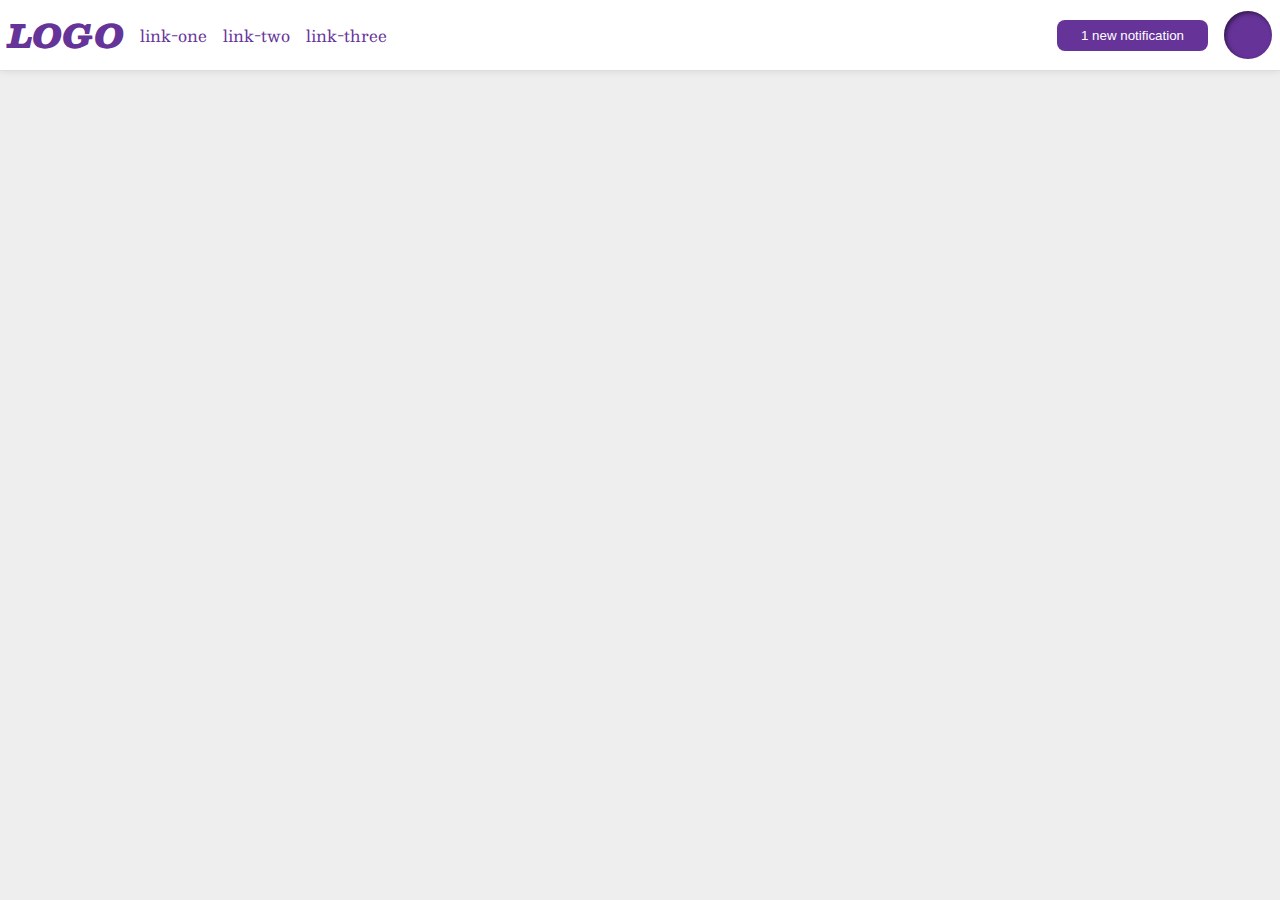
<file: foundations/flex/03-flex-header-2/index.html>
<!DOCTYPE html>
<html lang="en">
  <head>
    <meta charset="UTF-8">
    <meta http-equiv="X-UA-Compatible" content="IE=edge">
    <meta name="viewport" content="width=device-width, initial-scale=1.0">
    <title>Flex Header 2</title>
    <link rel="stylesheet" href="style.css">
  </head>
  <body>
    <div class="header">
      <div class="left-side">
        <div class="logo">
          LOGO
        </div>
      <ul class="links">
        <li><a href="https://google.com">link-one</a></li>
        <li><a href="https://google.com">link-two</a></li>
        <li><a href="https://google.com">link-three</a></li>
      </ul>
      </div>
      <div class="right-side">
        <button class="notifications">
          1 new notification
        </button>  
        <div class="profile-image"></div>
      </div>
    </div>
  </body>
</html>
</file>
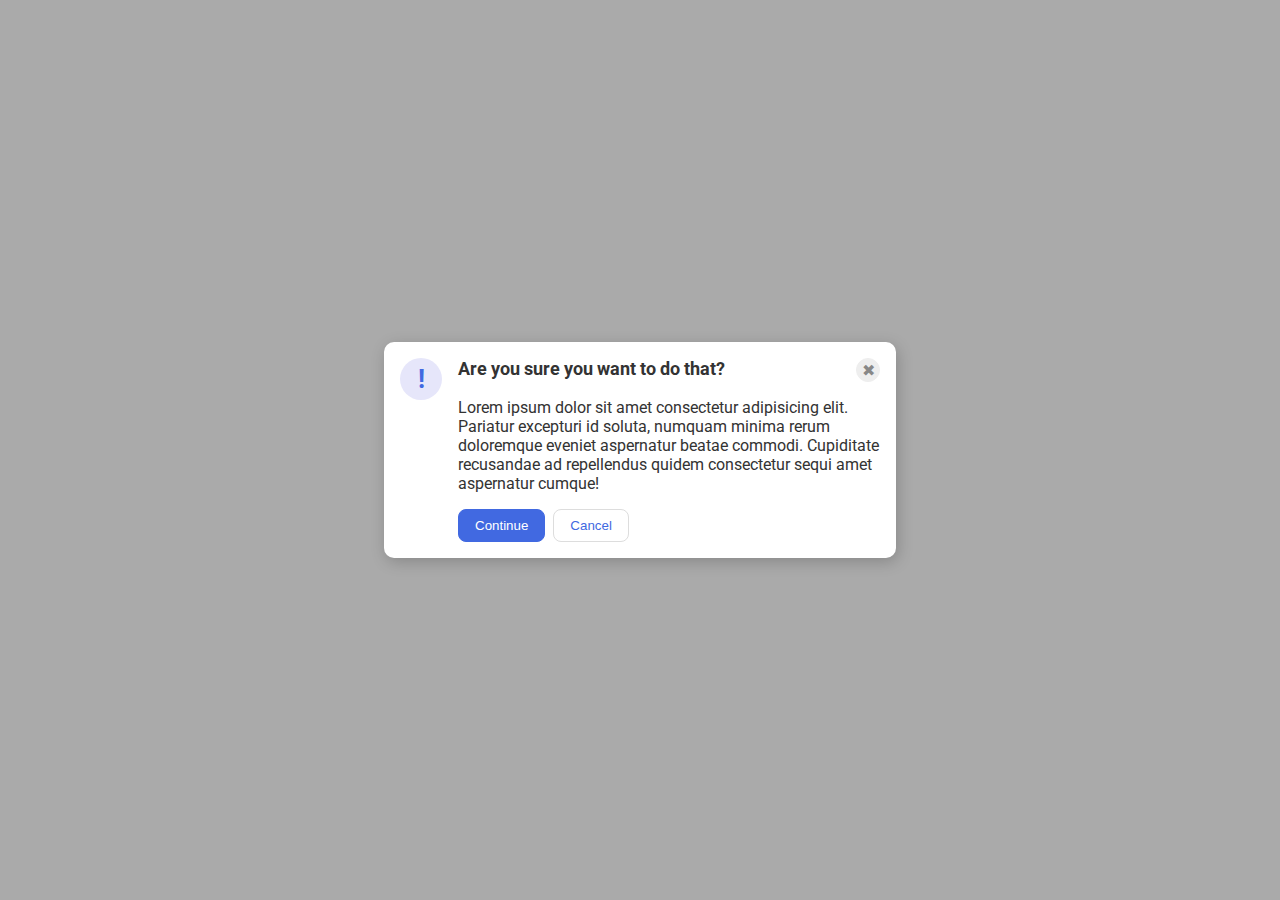
<file: foundations/flex/05-flex-modal/index.html>
<!DOCTYPE html>
<html lang="en">
  <head>
    <meta charset="UTF-8">
    <meta http-equiv="X-UA-Compatible" content="IE=edge">
    <meta name="viewport" content="width=device-width, initial-scale=1.0">
    <link rel="stylesheet" href="style.css">
    <title>Modal</title>
  </head>
  <body>
    <div class="modal">
      <div class="icon">!</div>

      <div class="right-side">
        <div class="upper">
          <div class="header">Are you sure you want to do that?</div>
          <button class="close-button">✖</button>
        </div>

        <div class="text">Lorem ipsum dolor sit amet consectetur adipisicing elit. Pariatur excepturi id soluta, numquam minima rerum doloremque eveniet aspernatur beatae commodi. Cupiditate recusandae ad repellendus quidem consectetur sequi amet aspernatur cumque!</div>
        
        <div class="lower">
          <button class="continue">Continue</button>
          <button class="cancel">Cancel</button>
        </div>
      </div>

    </div>
  </body>
</html>
</file>
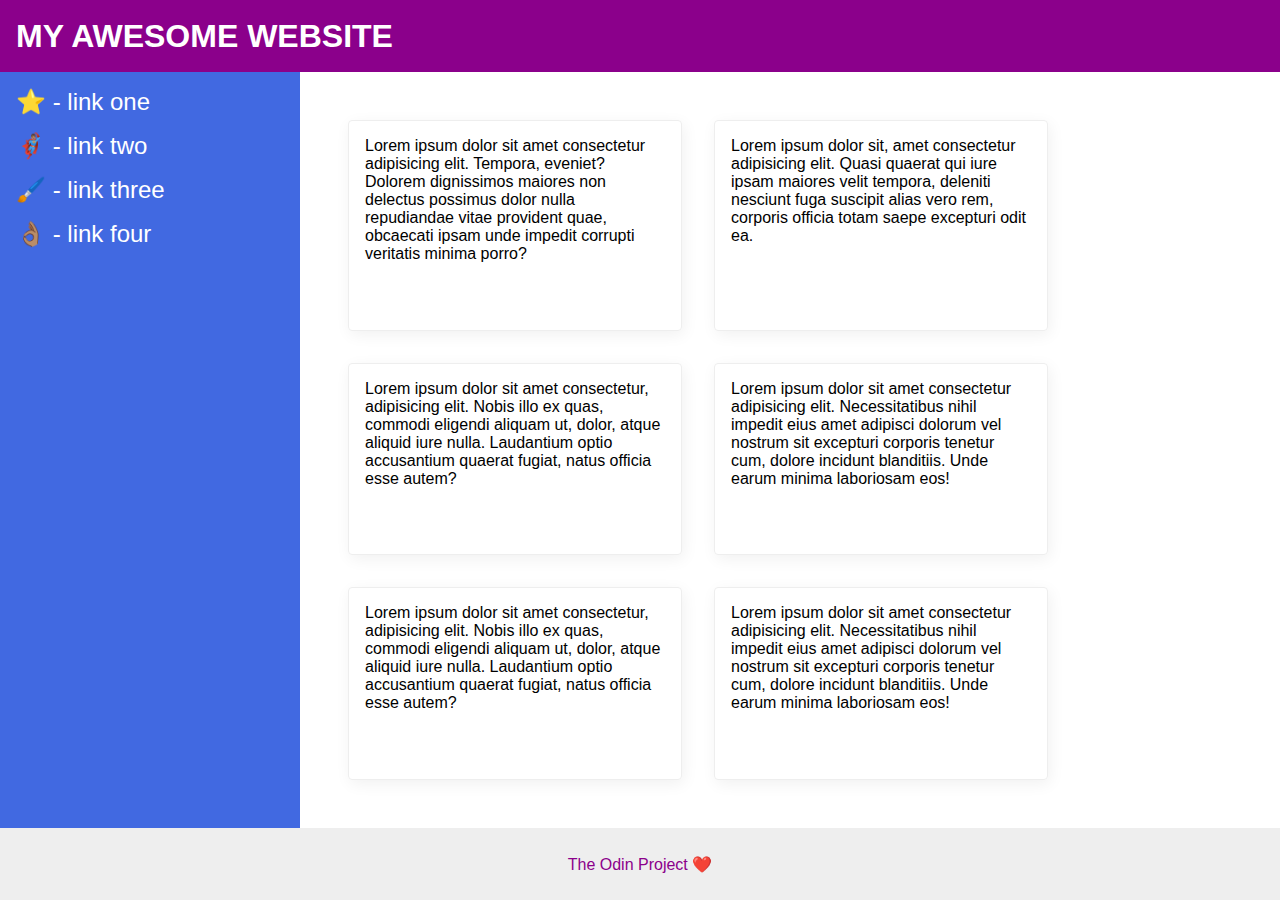
<file: foundations/flex/07-flex-layout-2/index.html>
<!DOCTYPE html>
<html lang="en">
  <head>
    <meta charset="UTF-8">
    <meta http-equiv="X-UA-Compatible" content="IE=edge">
    <meta name="viewport" content="width=device-width, initial-scale=1.0">
    <title>The Holy Grail</title>
    <link rel="stylesheet" href="style.css">
  </head>
  <body>
    <div class="header">
      MY AWESOME WEBSITE
    </div>
    
    <div class="middle">

      <div class="sidebar">
        <ul>
          <li><a href="#">⭐ - link one</a></li>
          <li><a href="#">🦸🏽‍♂️ - link two</a></li>
          <li><a href="#">🖌️ - link three</a></li>
          <li><a href="#">👌🏽 - link four</a></li>
        </ul>
      </div>
      
      <div class="content">
        <div class="card">Lorem ipsum dolor sit amet consectetur adipisicing elit. Tempora, eveniet? Dolorem dignissimos maiores non delectus possimus dolor nulla repudiandae vitae provident quae, obcaecati ipsam unde impedit corrupti veritatis minima porro?</div>
        <div class="card">Lorem ipsum dolor sit, amet consectetur adipisicing elit. Quasi quaerat qui iure ipsam maiores velit tempora, deleniti nesciunt fuga suscipit alias vero rem, corporis officia totam saepe excepturi odit ea.</div>
        <div class="card">Lorem ipsum dolor sit amet consectetur, adipisicing elit. Nobis illo ex quas, commodi eligendi aliquam ut, dolor, atque aliquid iure nulla. Laudantium optio accusantium quaerat fugiat, natus officia esse autem?</div>
        <div class="card">Lorem ipsum dolor sit amet consectetur adipisicing elit. Necessitatibus nihil impedit eius amet adipisci dolorum vel nostrum sit excepturi corporis tenetur cum, dolore incidunt blanditiis. Unde earum minima laboriosam eos!</div>
        <div class="card">Lorem ipsum dolor sit amet consectetur, adipisicing elit. Nobis illo ex quas, commodi eligendi aliquam ut, dolor, atque aliquid iure nulla. Laudantium optio accusantium quaerat fugiat, natus officia esse autem?</div>
        <div class="card">Lorem ipsum dolor sit amet consectetur adipisicing elit. Necessitatibus nihil impedit eius amet adipisci dolorum vel nostrum sit excepturi corporis tenetur cum, dolore incidunt blanditiis. Unde earum minima laboriosam eos!</div>
      </div>

    </div>

    <div class="footer">
      The Odin Project ❤️
    </div>
  </body>
</html>
</file>
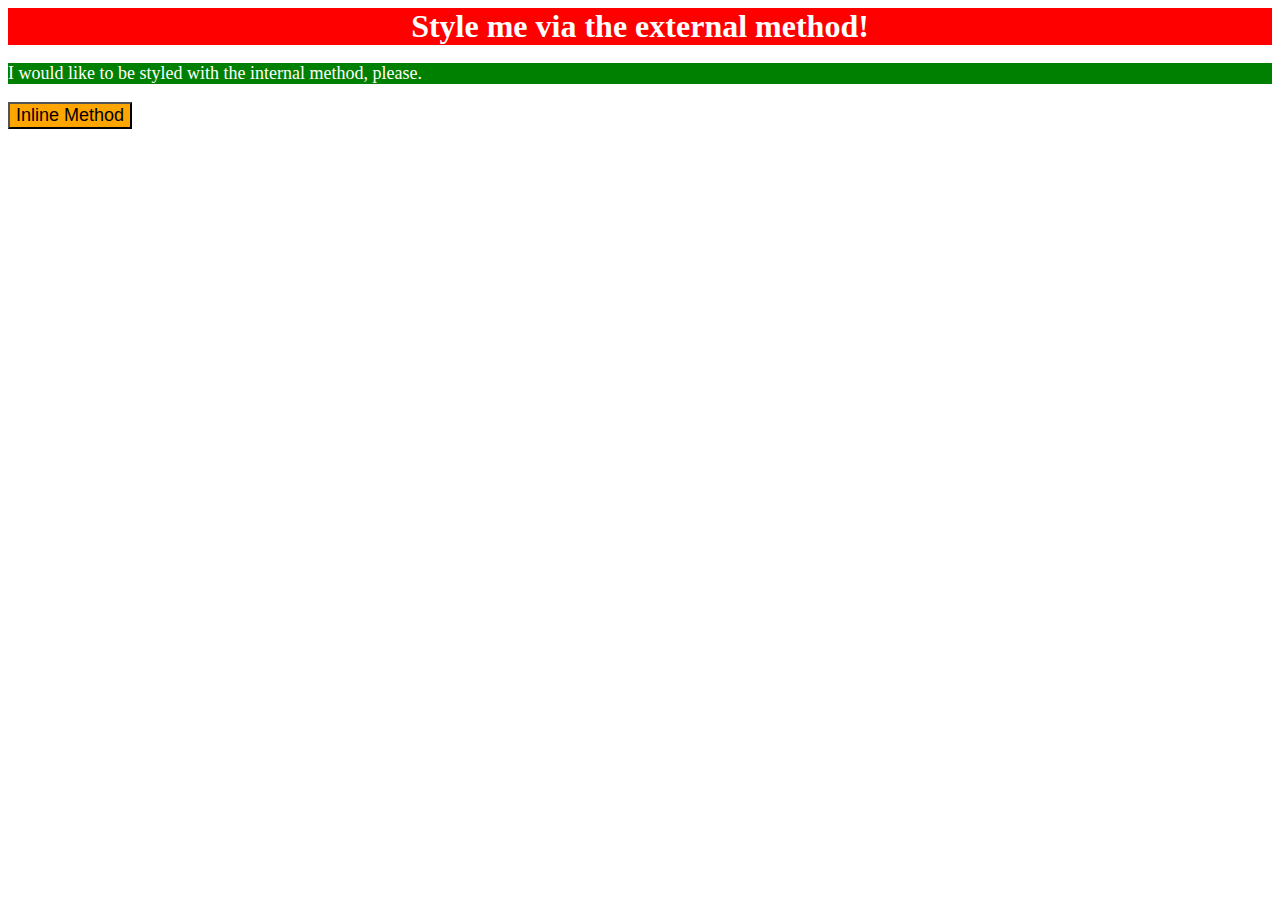
<file: foundations/intro-to-css/01-css-methods/index.html>
<!DOCTYPE html>
<html lang="en">
  <head>
    <meta charset="UTF-8">
    <meta http-equiv="X-UA-Compatible" content="IE=edge">
    <meta name="viewport" content="width=device-width, initial-scale=1.0">
    <title>Methods for Adding CSS</title>
    <link rel="stylesheet" href="./styles.css">
    <style>
      p {
        background-color: green;
        color: white;
        font-size: 18px;
      }
    </style>
  </head>
  <body>
    <div>Style me via the external method!</div>
    <p>I would like to be styled with the internal method, please.</p>
    <button style="background-color: orange; font-size: 18px;">Inline Method</button>
  </body>
</html>
</file>
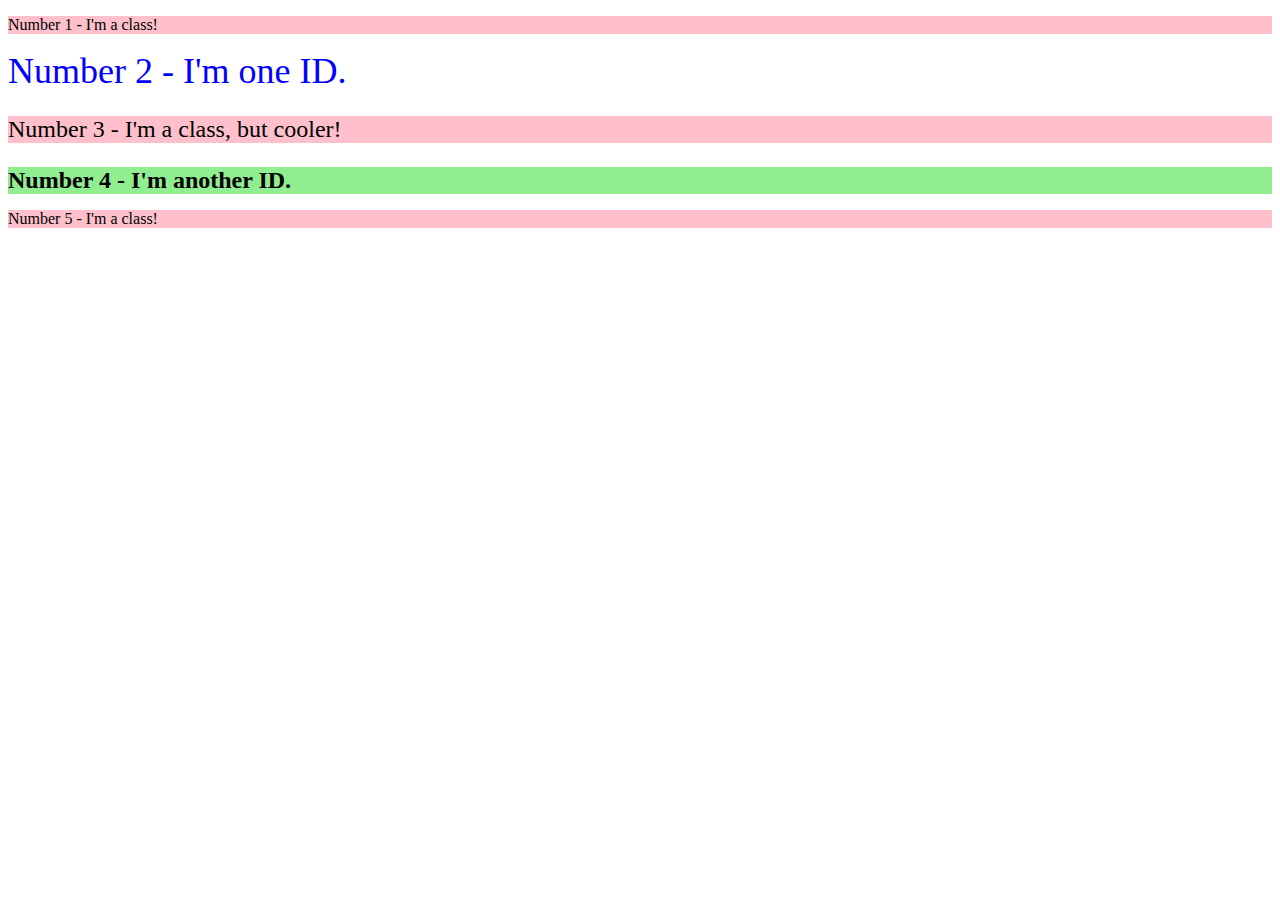
<file: foundations/intro-to-css/02-class-id-selectors/index.html>
<!DOCTYPE html>
<html lang="en">
  <head>
    <meta charset="UTF-8">
    <meta http-equiv="X-UA-Compatible" content="IE=edge">
    <meta name="viewport" content="width=device-width, initial-scale=1.0">
    <title>Class and ID Selectors</title>
    <link rel="stylesheet" href="style.css">
  </head>
  <body>
    <p class="odd-number">Number 1 - I'm a class!</p>
    <div id="second-element">Number 2 - I'm one ID.</div>
    <p class="odd-number third-element">Number 3 - I'm a class, but cooler!</p>
    <div id="fourth-element">Number 4 - I'm another ID.</div>
    <p class="odd-number">Number 5 - I'm a class!</p>
  </body>
</html>
</file>
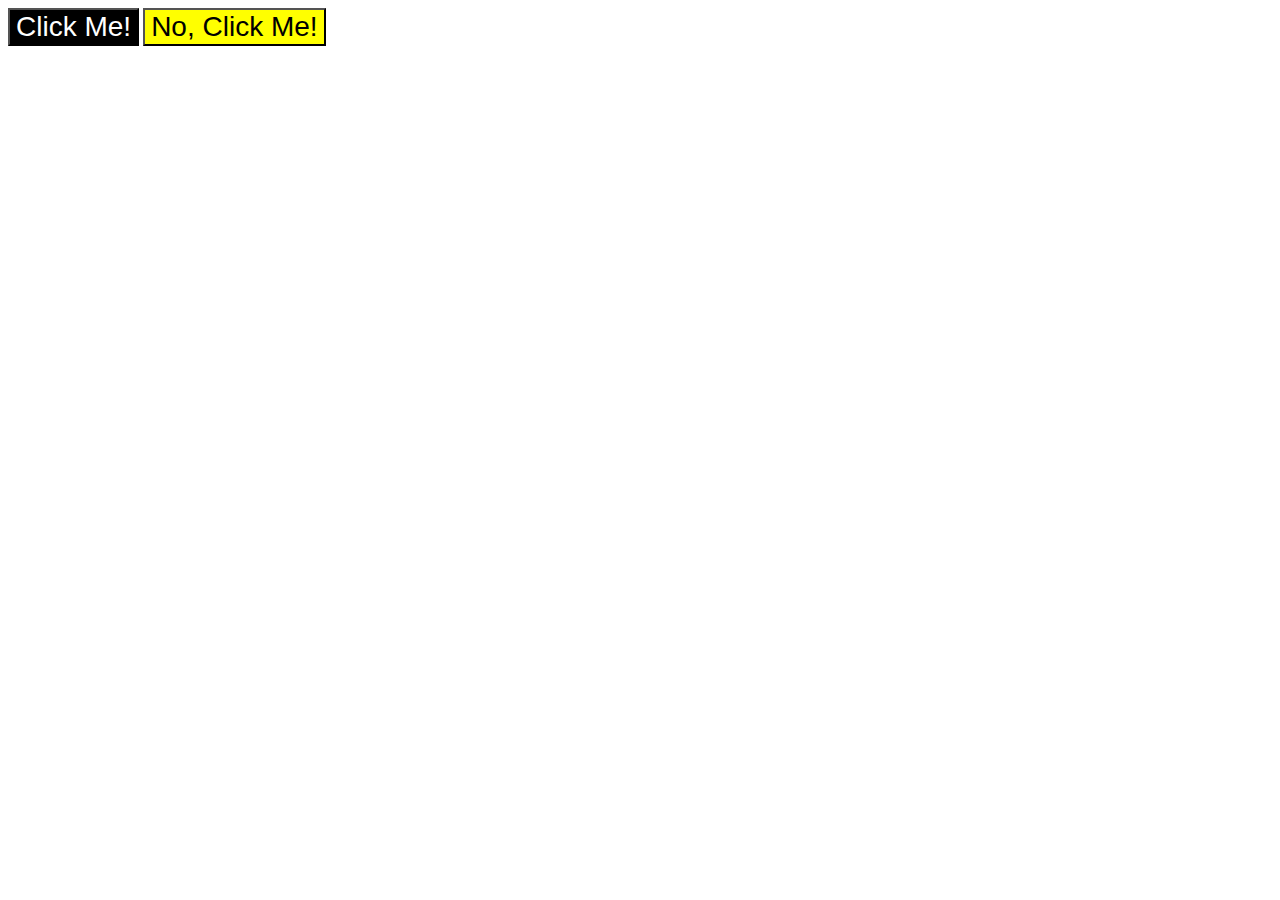
<file: foundations/intro-to-css/03-grouping-selectors/index.html>
<!DOCTYPE html>
<html lang="en">
  <head>
    <meta charset="UTF-8">
    <meta http-equiv="X-UA-Compatible" content="IE=edge">
    <meta name="viewport" content="width=device-width, initial-scale=1.0">
    <title>Grouping Selectors</title>
    <link rel="stylesheet" href="style.css">
  </head>
  <body>
    <button class="first-element">Click Me!</button>
    <button class="second-element">No, Click Me!</button>
  </body>
</html>
</file>
<file: foundations/flex/03-flex-header-2/style.css>
/* this is some magical font-importing.  
you'll learn about it later. */
@import url('https://fonts.googleapis.com/css2?family=Besley:ital,wght@0,400;1,900&display=swap');

body {
  margin: 0;
  background: #eee;
  font-family: Besley, serif;
}

.header {
  background: white;
  border-bottom: 1px solid #ddd;
  box-shadow: 0 0 8px rgba(0,0,0,.1);
  display: flex;
  justify-content: space-between;
  padding: 8px;
}

.profile-image {
  background: rebeccapurple;
  box-shadow: inset 2px 2px 4px rgba(0,0,0,.5);
  border-radius: 50%;
  width: 48px;
  height: 48px;
}

.logo {
  color: rebeccapurple;
  font-size: 32px;
  font-weight: 900;
  font-style: italic;
}

button {
  border: none;
  border-radius: 8px;
  background: rebeccapurple;
  color: white;
  padding: 8px 24px;
}

a {
  /* this removes the line under our links */
  text-decoration: none;
  color: rebeccapurple;
}

ul {
  list-style-type: none;
  display: flex;
  margin: 0px;
  padding: 0px;
  gap: 16px;
}

.left-side {
  display: flex;
  gap: 16px;
  align-items: center;
}

.right-side {
  display: flex;
  gap: 16px;
  align-items: center;
}
</file>
<file: foundations/flex/05-flex-modal/style.css>
@import url('https://fonts.googleapis.com/css2?family=Roboto:wght@400;700&display=swap');

html, body {
  height: 100%;
}

body {
  font-family: Roboto, sans-serif;
  margin: 0;
  background: #aaa;
  color: #333;
  /* I'll give you this one for free lol */
  display: flex;
  align-items: center;
  justify-content: center;
}

.modal {
  background: white;
  width: 480px;
  border-radius: 10px;
  box-shadow: 2px 4px 16px rgba(0,0,0,.2);
  display: flex;
  padding: 16px;
  gap: 16px;
}

.icon {
  color: royalblue;
  font-size: 26px;
  font-weight: 700;
  background: lavender;
  width: 42px;
  height: 42px;
  border-radius: 50%;
  display: flex;
  align-items: center;
  justify-content: center;
  flex-shrink: 0;
}

.close-button {
  background: #eee;
  border-radius: 50%;
  color: #888;
  font-weight: 400;
  font-size: 16px;
  height: 24px;
  width: 24px;
  display: flex;
  align-items: center;
  justify-content: center;
  border: 1px solid #eee;
  padding: 0;
}

button {
  cursor: pointer;
  padding: 8px 16px;
  border-radius: 8px;
}

button.continue {
  background: royalblue;
  border: 1px solid royalblue;
  color: white;
}

button.cancel {
  background: white;
  border: 1px solid #ddd;
  color: royalblue;
}

.right-side {
  display: flex;
  flex-direction: column;
  gap: 16px;
}

.upper {
  display: flex;
  justify-content:space-between;
}

.lower {
  display: flex;
  gap: 8px;
}

.header {
  font-weight: bold;
  font-size: 18px;
}
</file>
<file: foundations/flex/07-flex-layout-2/style.css>
body {
  font-family: -apple-system, BlinkMacSystemFont, 'Segoe UI', Roboto, Oxygen, Ubuntu, Cantarell, 'Open Sans', 'Helvetica Neue', sans-serif;
  margin: 0;
  min-height: 100vh;
  display: flex;
  flex-direction: column;
}

.header {
  height: 72px;
  background: darkmagenta;
  color: white;
  font-weight: 900;
  font-size: 32px;
  display: flex;
  align-items: center;
  padding: 0 16px;
}

.footer {
  height: 72px;
  background: #eee;
  color: darkmagenta;
  display: flex;
  justify-content: center;
  align-items: center;
}

.sidebar {
  width: 300px;
  background: royalblue;
  box-sizing: border-box;
  flex-shrink: 0;
  padding: 16px;
}

.card {
  border: 1px solid #eee;
  box-shadow: 2px 4px 16px rgba(0,0,0,.06);
  border-radius: 4px;
  padding: 16px;
  width: 300px;
}

.middle {
  display: flex;
  flex: 1;
}

.content {
  display: flex;
  flex-wrap: wrap;
  padding: 48px;
  gap: 32px;
}

ul {
  list-style: none;
  margin: 0;
  padding: 0;
}

li {
  margin-bottom: 16px;
}

a {
  text-decoration: none;
  color: white;
  font-size: 24px;
}
</file>
<file: foundations/intro-to-css/01-css-methods/styles.css>
div {
    background-color: red;
    color: white;
    font-size: 32px;
    text-align: center;
    font-weight: bold;
}
</file>
<file: foundations/intro-to-css/02-class-id-selectors/style.css>
/* Add CSS Styling */

.odd-number {
    background-color: pink;
    font-style: Verdana, "DejaVu Sans", sans-serif;
}

#second-element {
    color: blue;
    font-size: 36px;
}

.odd-number.third-element {
    font-size: 24px;
}

#fourth-element {
    background-color: lightgreen;
    font-size: 24px;
    font-weight: bold;
}
</file>
<file: foundations/intro-to-css/03-grouping-selectors/style.css>
/* Add CSS Styling */

.first-element,
.second-element {
    font-size: 28px;
    font: Helvetica, "Times New Roman", sans-serif;
}

.first-element {
    background-color: black;
    color: white;
}

.second-element {
    background-color: yellow;
}
</file>
